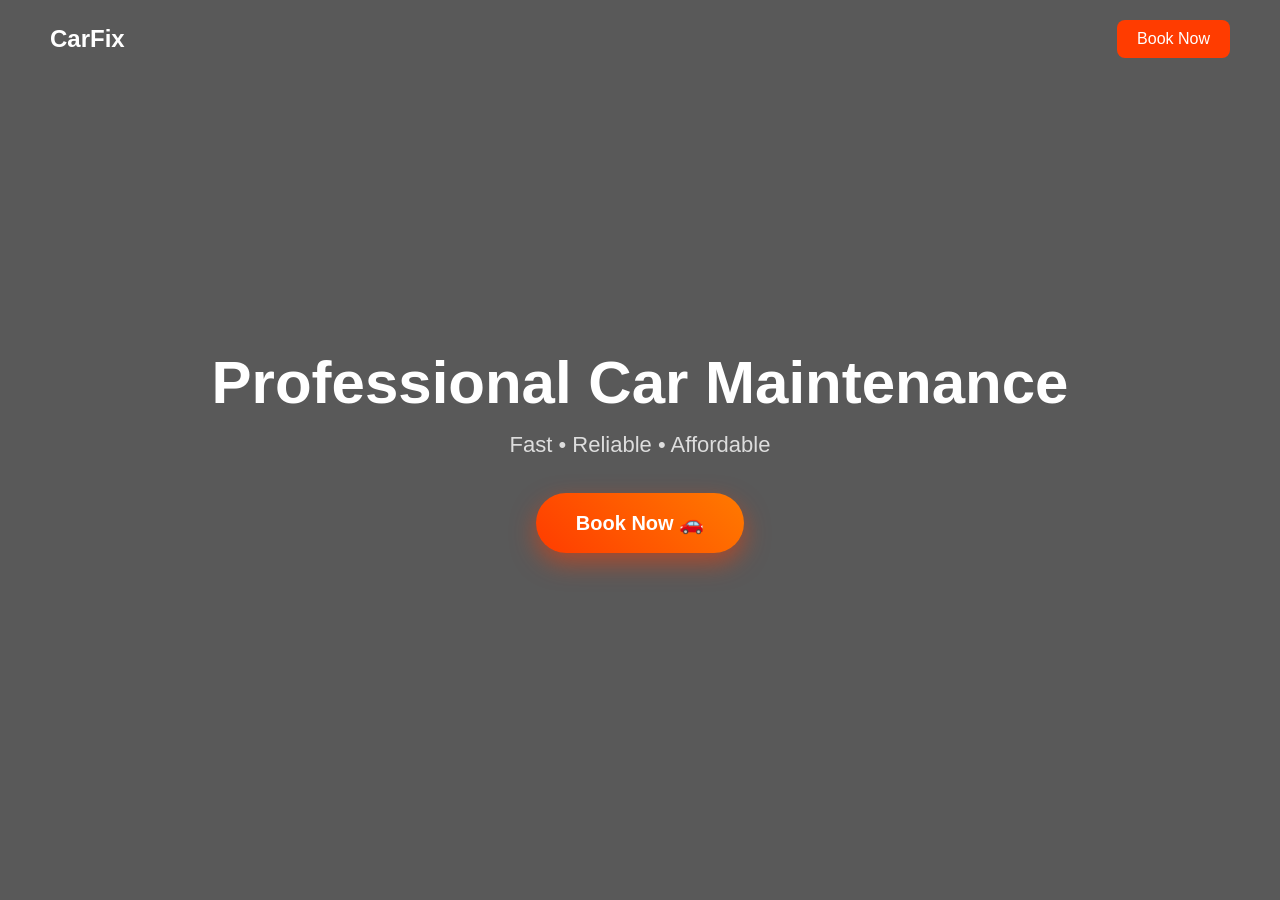
<file: index.html>
<!DOCTYPE html>
<html lang="en">

<head>
    <meta charset="UTF-8">
    <meta name="viewport" content="width=device-width, initial-scale=1.0">
    <title>CarFix</title>

    <link rel="stylesheet" href="style.css">
</head>

<body>

    <nav class="navbar">
        <h2>CarFix</h2>
        <a href="booking.html" class="btn-nav">Book Now</a>
    </nav>

    <section class="hero">
        <div class="hero-content">
            <h1>Professional Car Maintenance</h1>
            <p>Fast • Reliable • Affordable</p>

            <a href="booking.html" class="btn-hero">
                Book Now 🚗
            </a>
        </div>
    </section>

</body>

</html>
</file>
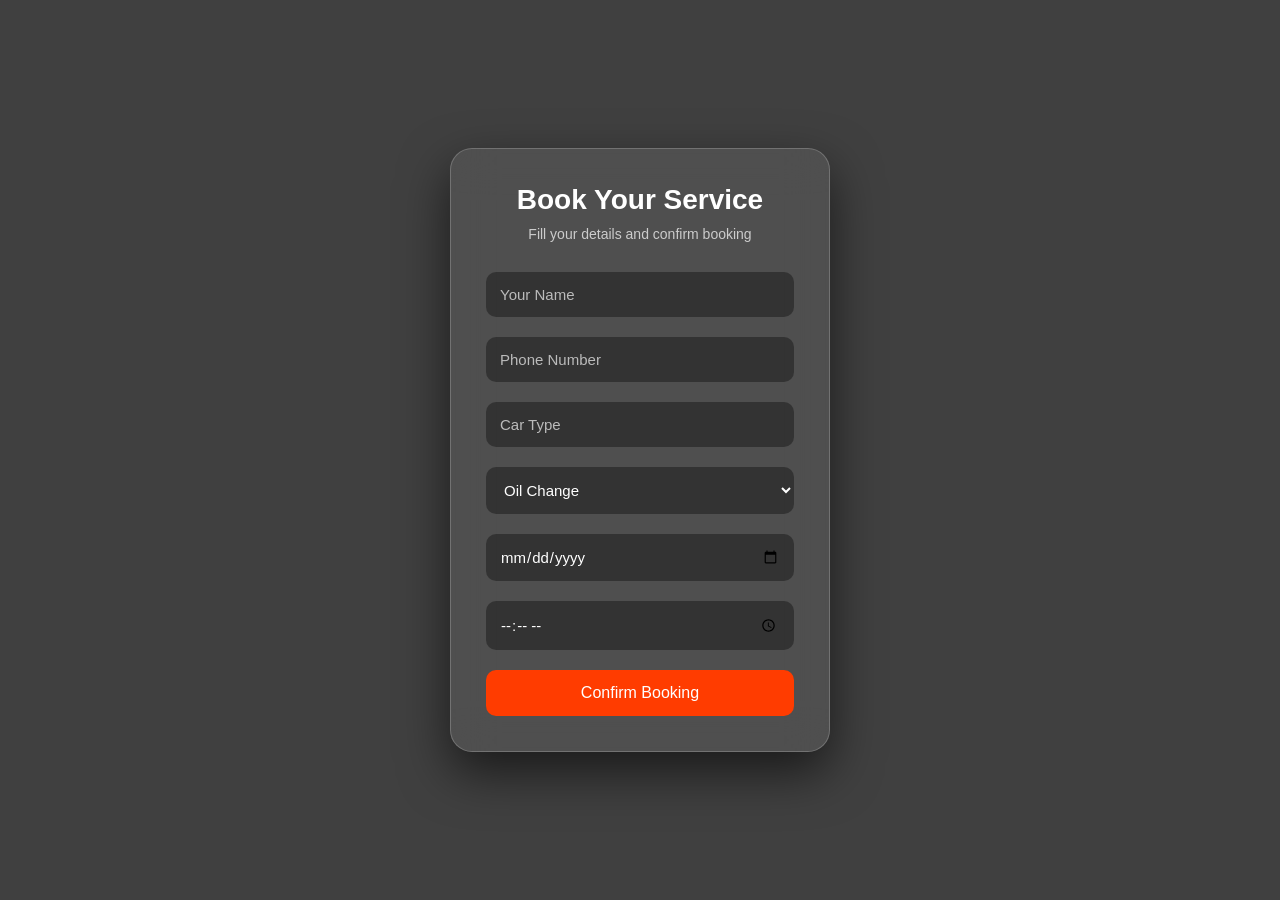
<file: booking.html>
<!DOCTYPE html>
<html lang="en">

<head>
    <meta charset="UTF-8">
    <meta name="viewport" content="width=device-width, initial-scale=1.0">
    <title>Book Service</title>

    <link rel="stylesheet" href="style.css">
</head>

<body>

    <div class="booking-page">

        <div class="form-container">

            <h1>Book Your Service</h1>
            <p>Fill your details and confirm booking</p>

            <form onsubmit="sendToWhatsApp(); return false;">

                <input type="text" id="name" placeholder="Your Name" required>
                <input type="tel" id="phone" placeholder="Phone Number" required>
                <input type="text" id="car" placeholder="Car Type" required>

                <select id="service">
                    <option>Oil Change</option>
                    <option>Brakes Repair</option>
                    <option>Engine Check</option>
                    <option>Full Service</option>
                </select>

                <input type="date" id="date" required>
                <input type="time" id="time" required>

                <button type="submit">Confirm Booking</button>

            </form>

        </div>

    </div>

    <script src="script.js"></script>

</body>

</html>
</file>
<file: style.css>
/* =========================
   RESET
========================= */
* {
    margin: 0;
    padding: 0;
    box-sizing: border-box;
    font-family: 'Segoe UI', sans-serif;
}

/* =========================
   NAVBAR
========================= */
.navbar {
    position: absolute;
    width: 100%;
    padding: 20px 50px;
    display: flex;
    justify-content: space-between;
    align-items: center;
    color: #fff;
    z-index: 10;
}

.btn-nav {
    background: #ff3c00;
    padding: 10px 20px;
    border-radius: 8px;
    text-decoration: none;
    color: #fff;
    transition: 0.3s;
}

.btn-nav:hover {
    background: #ff5e2b;
}

/* =========================
   HERO SECTION
========================= */
.hero {
    height: 100vh;
    background: url("https://images.unsplash.com/photo-1503376780353-7e6692767b70") center/cover;
    display: flex;
    justify-content: center;
    align-items: center;
    text-align: center;
    position: relative;
}

.hero::before {
    content: "";
    position: absolute;
    width: 100%;
    height: 100%;
    background: rgba(0, 0, 0, 0.65);
}

.hero-content {
    position: relative;
    color: #fff;
}

.hero h1 {
    font-size: 60px;
    font-weight: bold;
}

.hero p {
    font-size: 22px;
    margin: 15px 0;
    color: #ddd;
}

/* =========================
   HERO BUTTON
========================= */
.btn-hero {
    display: inline-block;
    margin-top: 20px;
    padding: 18px 40px;
    font-size: 20px;
    font-weight: bold;
    color: #fff;
    background: linear-gradient(45deg, #ff3c00, #ff7a00);
    border-radius: 50px;
    text-decoration: none;
    transition: 0.4s;
    box-shadow: 0 10px 25px rgba(255, 60, 0, 0.5);
}

.btn-hero:hover {
    transform: translateY(-6px) scale(1.05);
    box-shadow: 0 15px 35px rgba(255, 60, 0, 0.8);
}

/* =========================
   BOOKING PAGE
========================= */
.booking-page {
    height: 100vh;
    display: flex;
    justify-content: center;
    align-items: center;
    background: url("https://images.unsplash.com/photo-1492144534655-ae79c964c9d7") center/cover;
    position: relative;
}

.booking-page::before {
    content: "";
    position: absolute;
    width: 100%;
    height: 100%;
    background: rgba(0, 0, 0, 0.75);
}

/* =========================
   GLASS FORM (REAL EFFECT)
========================= */
.form-container {
    position: relative;
    z-index: 2;
    width: 380px;
    padding: 35px;

    /* Glass Effect */
    background: rgba(255, 255, 255, 0.08);
    backdrop-filter: blur(22px);
    -webkit-backdrop-filter: blur(22px);

    border-radius: 22px;

    border: 1px solid rgba(255, 255, 255, 0.2);

    box-shadow: 0 20px 50px rgba(0, 0, 0, 0.6);

    text-align: center;
    color: #fff;
}

.form-container h1 {
    font-size: 28px;
    margin-bottom: 10px;
}

.form-container p {
    font-size: 14px;
    color: #ccc;
    margin-bottom: 20px;
}

/* =========================
   INPUTS
========================= */
input,
select {
    width: 100%;
    padding: 14px;
    margin: 10px 0;
    border: none;
    border-radius: 10px;

    background: rgba(0, 0, 0, 0.35);
    color: #fff;
    font-size: 15px;

    outline: none;
}

/* Placeholder */
input::placeholder {
    color: #bbb;
}

/* Focus effect */
input:focus,
select:focus {
    border: 1px solid #ff3c00;
    box-shadow: 0 0 12px rgba(255, 60, 0, 0.5);
}

/* =========================
   FIX DROPDOWN (IMPORTANT 🔥)
========================= */
select {
    cursor: pointer;
}

select option {
    background: #111;
    color: #fff;
}

/* =========================
   BUTTON
========================= */
button {
    width: 100%;
    padding: 14px;
    margin-top: 10px;
    border: none;
    border-radius: 10px;
    background: #ff3c00;
    color: #fff;
    font-size: 16px;
    cursor: pointer;
    transition: 0.3s;
}

button:hover {
    background: #ff5e2b;
    transform: scale(1.03);
}

/* =========================
   RESPONSIVE
========================= */
@media(max-width:600px) {

    .hero h1 {
        font-size: 38px;
    }

    .hero p {
        font-size: 16px;
    }

    .form-container {
        width: 90%;
        padding: 25px;
    }
}
</file>
